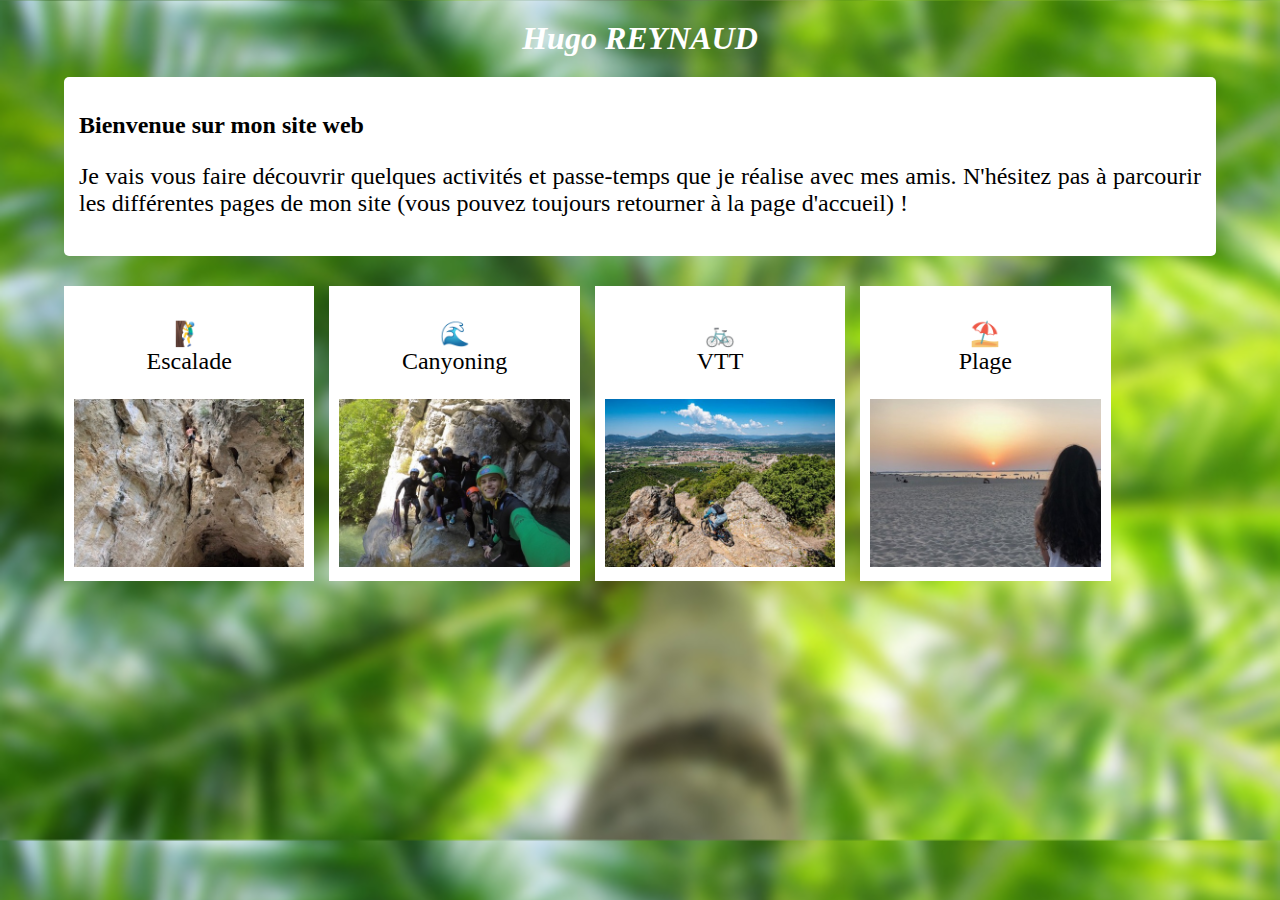
<file: index.html>
<!DOCTYPE html>
<html>
    <head>
        <title>Hugo REYNAUD</title>
        <link rel="stylesheet" href="css/style.css">
        <meta charset="UTF-8" /> <!-- autoriser la présence d'accents dans la page éàè...-->
    </head>
    <body>
        <div class="contenu-page accueil">
            <h1 class="titre-page">Hugo REYNAUD</h1>

            <div class="bienvenue">
                <h2>Bienvenue sur mon site web</h2>
                <p>Je vais vous faire découvrir quelques activités et passe-temps que je réalise avec mes amis. N'hésitez pas à parcourir les différentes pages de mon site (vous pouvez toujours retourner à la page d'accueil) !</p>
            </div>


            <section class="menu">

                <a href="escalade.html">
                    <p class="centrer">
                        🧗‍♂️<br>
                        Escalade
                    </p>
                    <img src="img/menu_escalade.jpg" />
                </a>

                <a href="canyoning.html" >
                    <p class="centrer">
                        🌊<br>
                        Canyoning
                    </p>
                    <img src="img/menu_canyoning.jpg" />
                </a>

                <a href="vtt.html" >
                    <p class="centrer">
                        🚲<br>
                        VTT
                    </p>
                    <img src="img/menu_vtt.jpg" />
                </a>

                <a href="plage.html" >
                    <p class="centrer">
                        ⛱️<br>
                        Plage
                    </p>
                    <img src="img/menu_plage.jpg" />
                </a>
            </section>

        </div>
<br>
<br>
    </body>
</html>
</file>
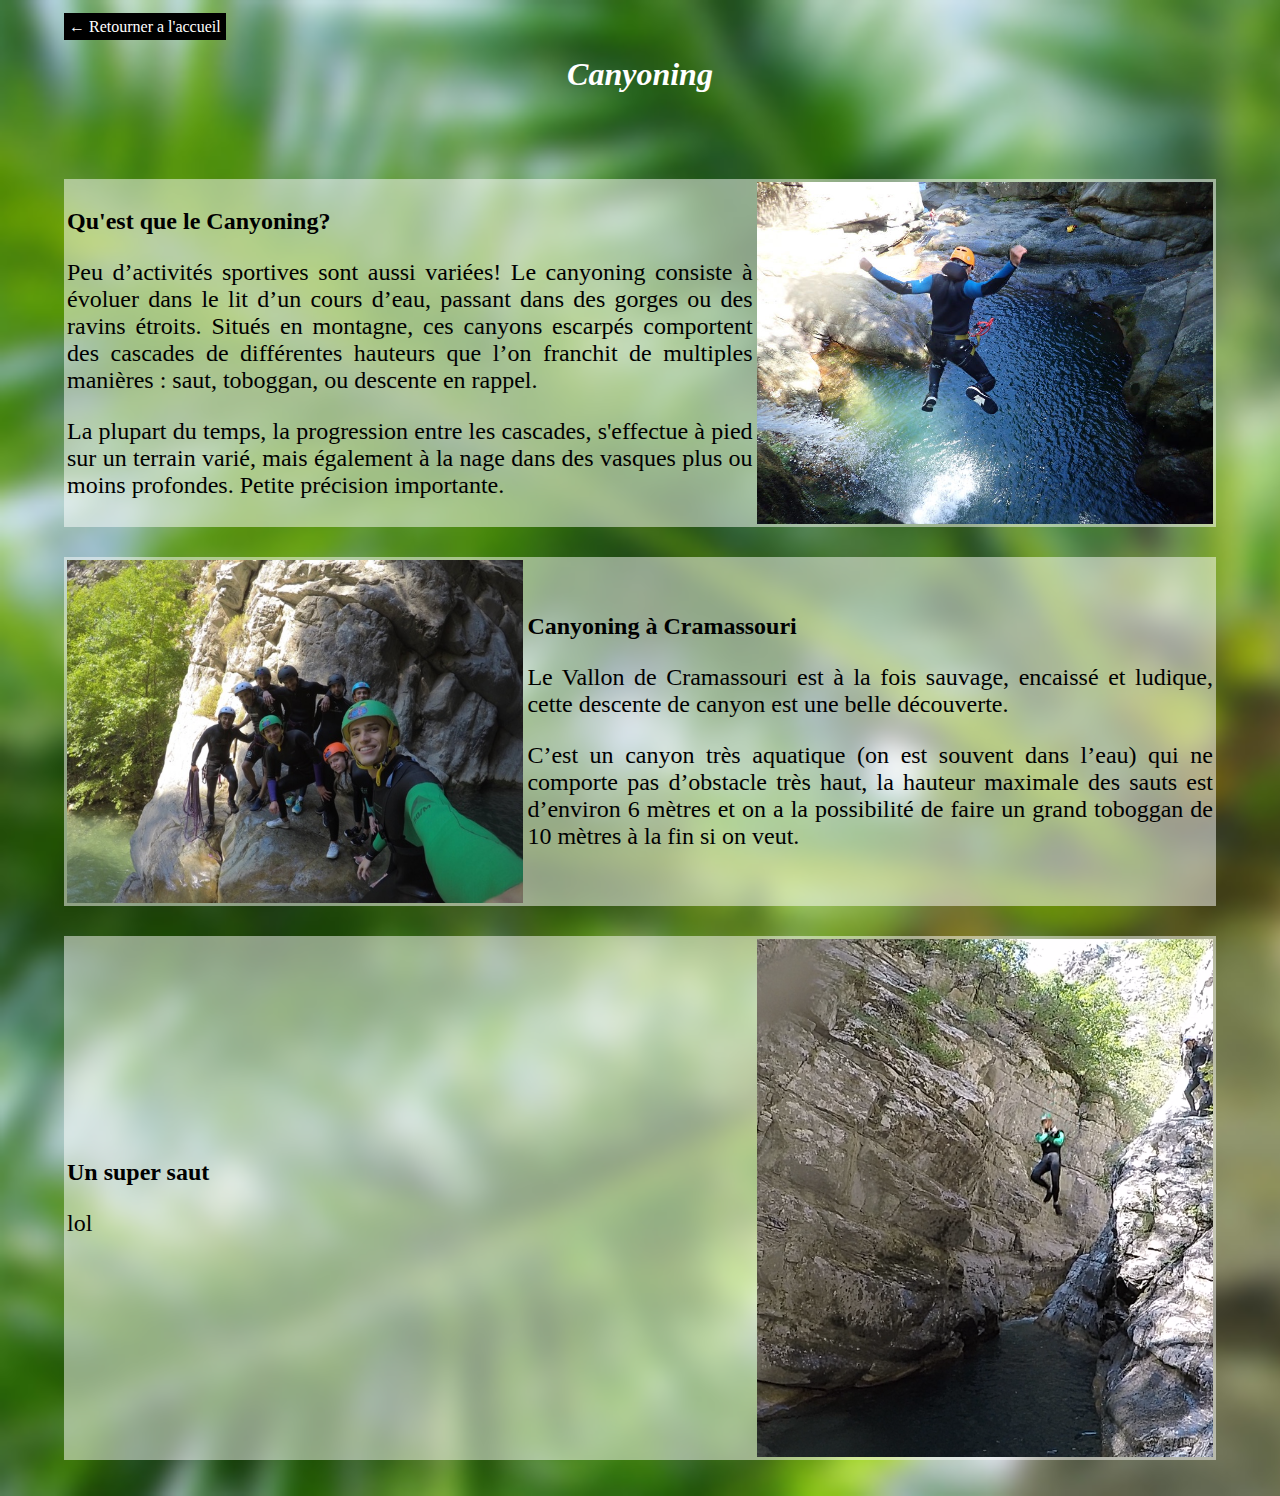
<file: canyoning.html>
<html>
    <head>
        <title>Hugo REYNAUD</title>
        <link rel="stylesheet" href="css/style.css">
        <meta charset="UTF-8" /> <!-- uatoriser la présence d'accents dans la page éàè...-->
    </head>
    <body>
        <div class="contenu-page sport">
            <br>
            <a class="bouton-retour" href="./index.html">← Retourner a l'accueil</a>

            <h1 class="titre-page">Canyoning</h1>

            <br>
            <br>

            <table>
                <tr>
                    <td class="article">
                        <h2>Qu'est que le Canyoning?</h2>
                        <p>
                            Peu d’activités sportives sont aussi variées! Le canyoning  consiste à évoluer dans le lit d’un cours d’eau, passant  dans des gorges ou des ravins étroits. Situés en montagne, ces canyons escarpés comportent  des cascades de différentes hauteurs que l’on franchit de multiples manières : saut, toboggan, ou descente en rappel.
                        <p>
                        <p>  
                            La plupart du temps, la progression entre les cascades, s'effectue à pied sur un terrain varié, mais également à la nage dans des vasques plus ou moins profondes. Petite précision importante.
                        </p>
                    </td>
                    <td class="photo">
                        <img src="./img/canyoning4.jpg" />
                    </td>
                </tr>
            </table>


            <table>
                <tr>
                    <td class="photo">
                        <img src="./img/canyoning3.jpg" />
                    </td>
                    <td class="article">
                        <h2>Canyoning à Cramassouri</h2>
                        <p>
                            Le Vallon de Cramassouri est à la fois sauvage, encaissé et ludique, cette descente de canyon est une belle découverte.
                        </p>
                        <p>
                            C’est un canyon très aquatique (on est souvent dans l’eau) qui ne comporte pas d’obstacle très haut, la hauteur maximale des sauts est d’environ 6 mètres et on a la possibilité de faire un grand toboggan de 10 mètres à la fin si on veut.
                        </p>
                    </td>

                </tr>
            </table>


            <table>
                <tr>
                    <td class="article">
                        <h2>Un super saut</h2>
                        <p>
                          lol
                        </p>
                        <p>

                        </p>
                    </td>
                    <td class="photo">
                        <img src="./img/canyoning_saut.PNG" />
                    </td>
                </tr>
            </table>
            <br>
            <br>
        </div>
    </body>
</html>
</file>
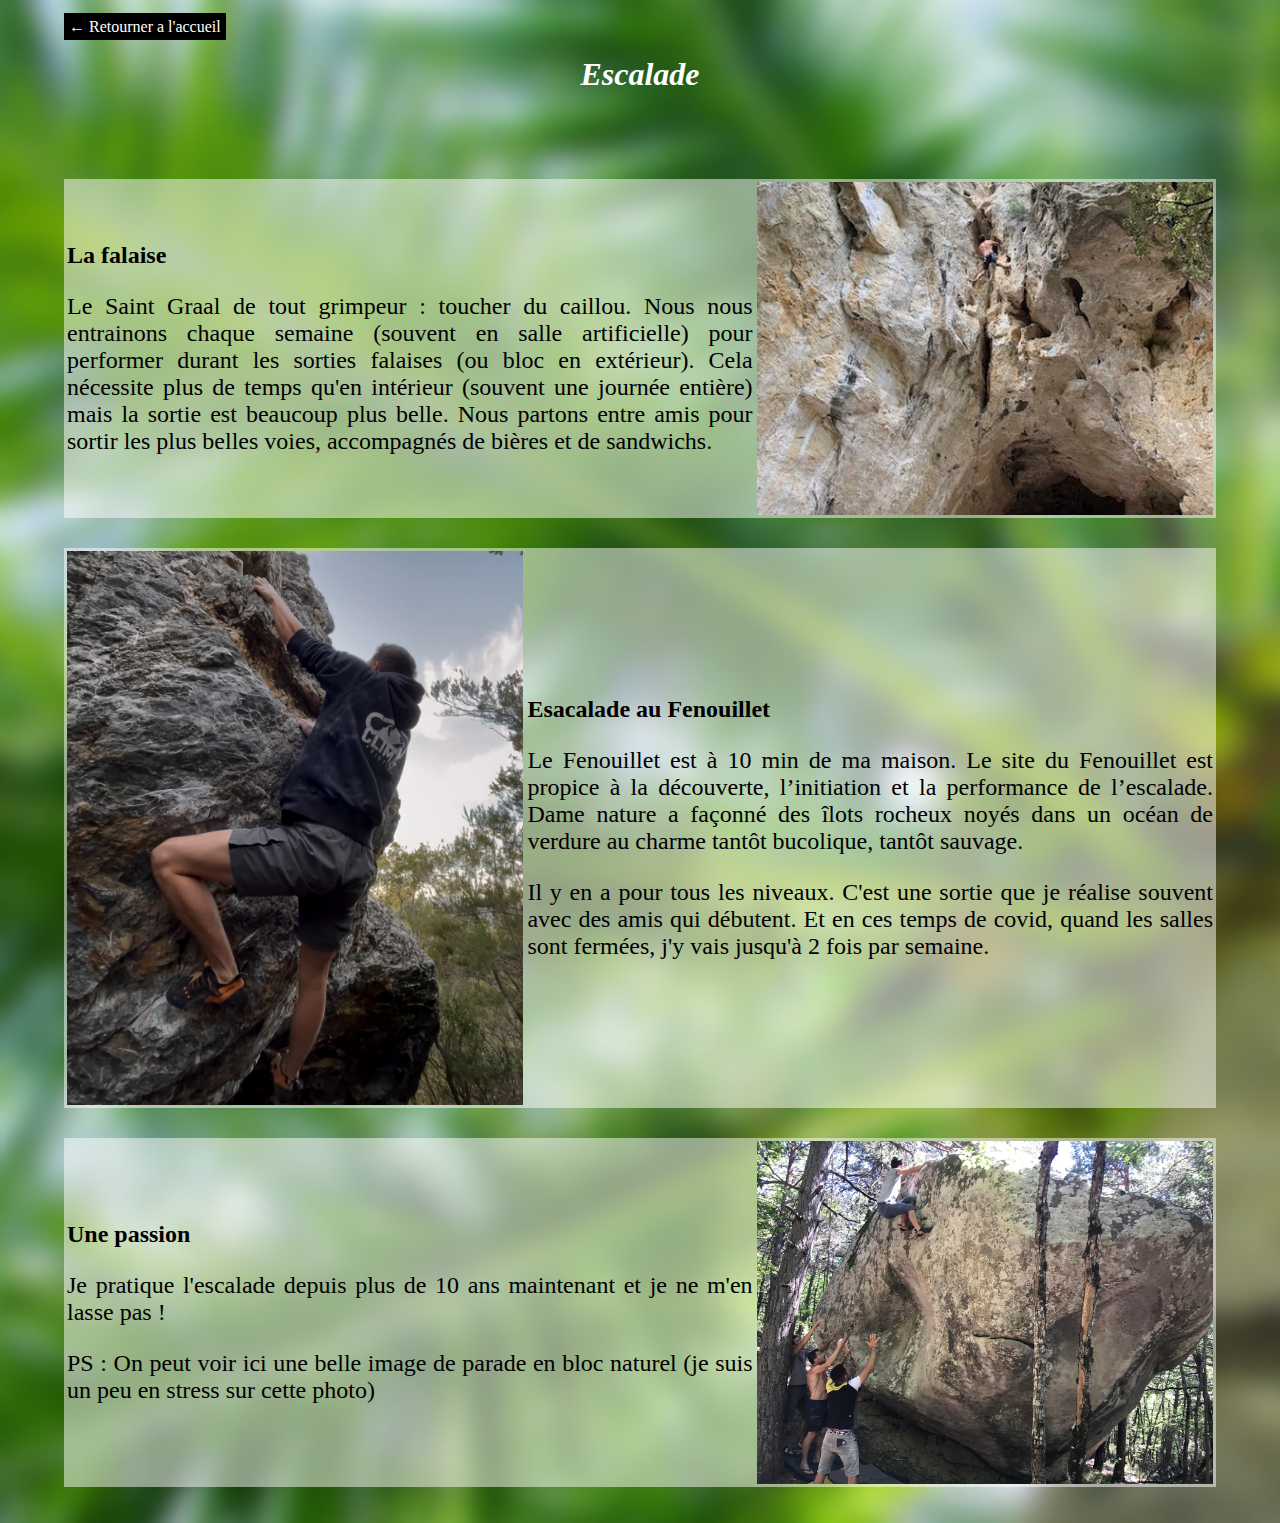
<file: escalade.html>
<html>
    <head>
        <title>Hugo REYNAUD</title>
        <link rel="stylesheet" href="css/style.css">
        <meta charset="UTF-8" /> <!-- uatoriser la présence d'accents dans la page éàè...-->
    </head>
    <body>
        <div class="contenu-page sport">
            <br>
            <a class="bouton-retour" href="./index.html">← Retourner a l'accueil</a>

            <h1 class="titre-page">Escalade</h1>

            <br>
            <br>

            <table>
                <tr>
                    <td class="article">
                        <h2> La falaise </h2>
                        <p>
                            Le Saint Graal de tout grimpeur : toucher du caillou. Nous nous entrainons chaque semaine (souvent en salle artificielle) pour performer durant les sorties falaises (ou bloc en extérieur). Cela nécessite plus de temps qu'en intérieur (souvent une journée entière) mais la sortie est beaucoup plus belle. Nous partons entre amis pour sortir les plus belles voies, accompagnés de bières et de sandwichs. 
                        </p>

                    </td>
                    <td class="photo">
                        <img src="./img/menu_escalade.jpg" />
                    </td>
                </tr>
            </table>


            <table>
                <tr>
                    <td class="photo">
                        <img src="./img/escalade_fenouillet.png" />
                    </td>
                    <td class="article">
                        <h2> Esacalade au Fenouillet </h2>
                        <p>
                          Le Fenouillet est à 10 min de ma maison. Le site du Fenouillet est propice à la découverte, l’initiation et la performance de l’escalade. Dame nature a façonné des îlots rocheux noyés dans un océan de verdure au charme tantôt bucolique, tantôt sauvage.
                        </p>
                        <p>
                          Il y en a pour tous les niveaux. C'est une sortie que je réalise souvent avec des amis qui débutent. Et en ces temps de covid, quand les salles sont fermées, j'y vais jusqu'à 2 fois par semaine.
                        </p>
                    </td>

                </tr>
            </table>


            <table>
                <tr>
                    <td class="article">
                        <h2>Une passion</h2>
                        <p>
                            Je pratique l'escalade depuis plus de 10 ans maintenant et je ne m'en lasse pas !
                        </p>
                        <p>
                            PS : On peut voir ici une belle image de parade en bloc naturel (je suis un peu en stress sur cette photo)
                        </p>
                    </td>
                    <td class="photo">
                        <img src="./img/escalade_bloc.jpg" />
                    </td>
                </tr>
            </table>

            <br>
            <br>

        </div>
    </body>
</html>
</file>
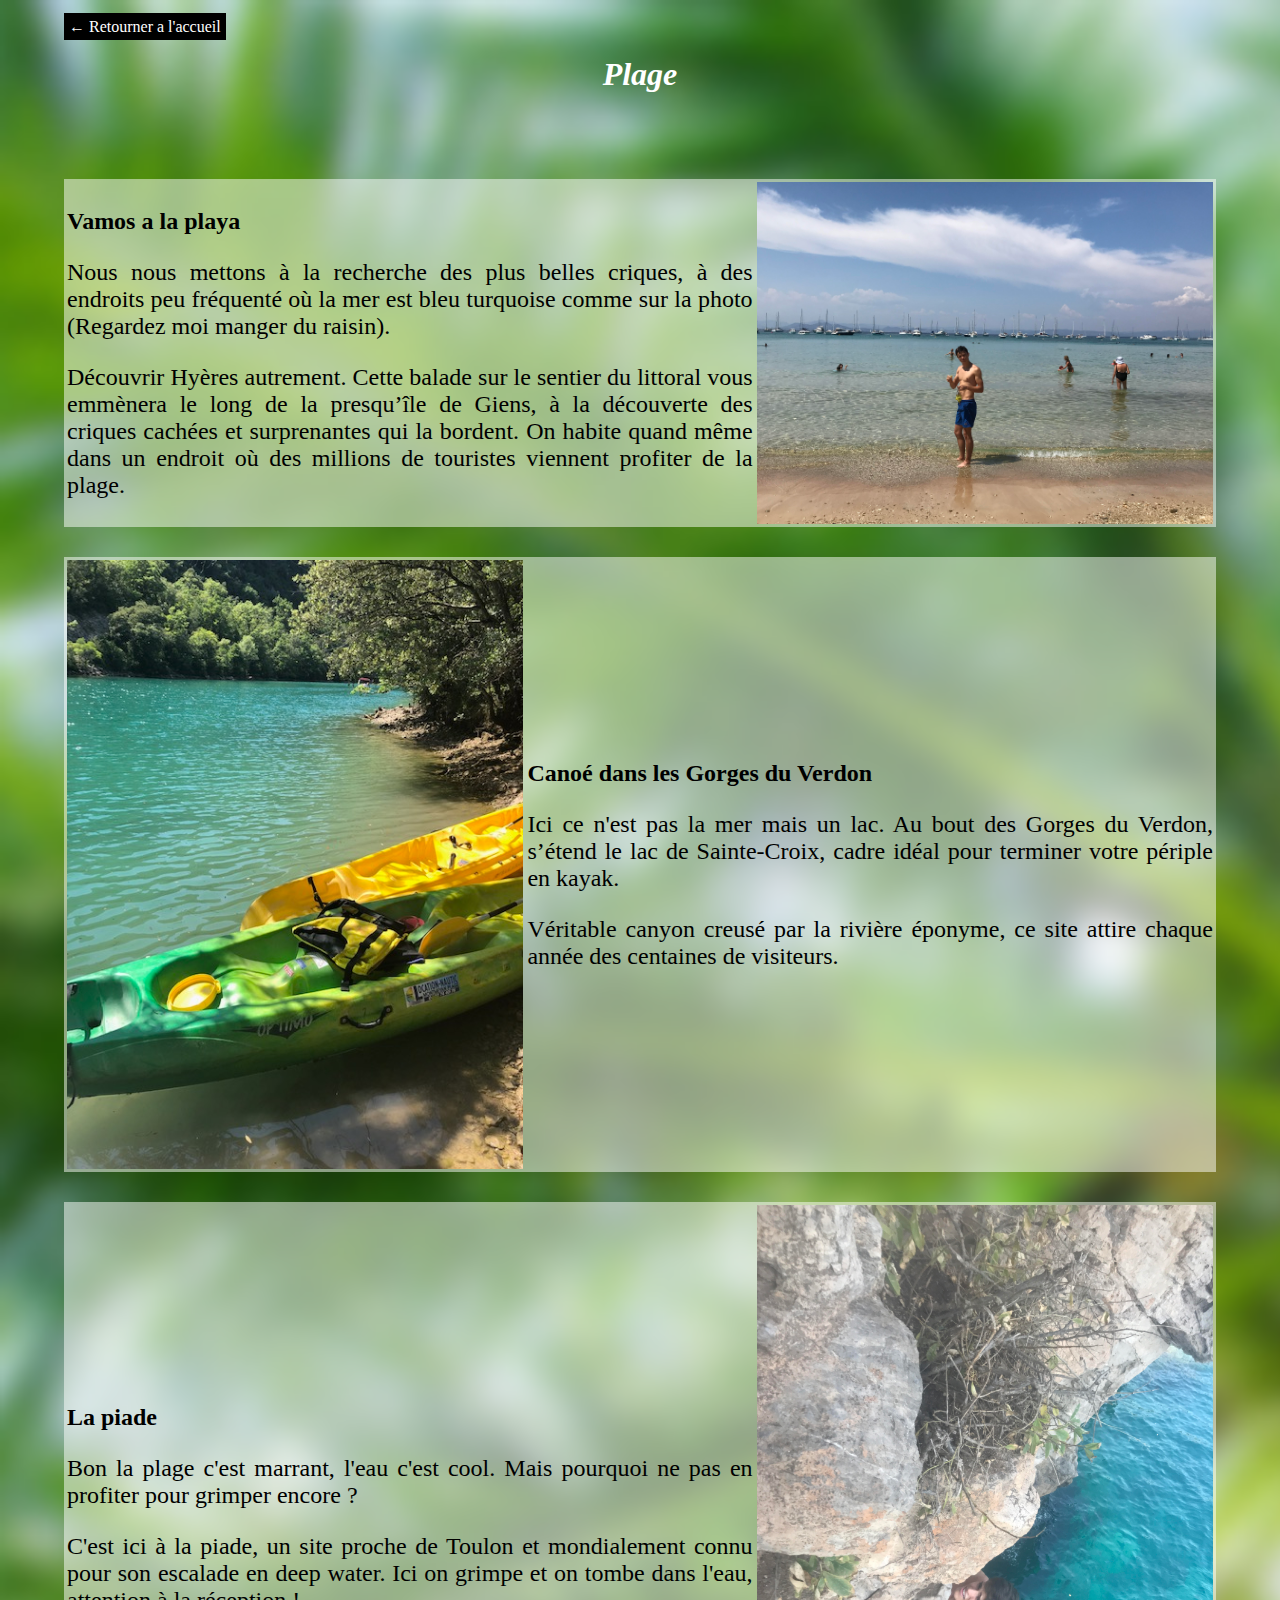
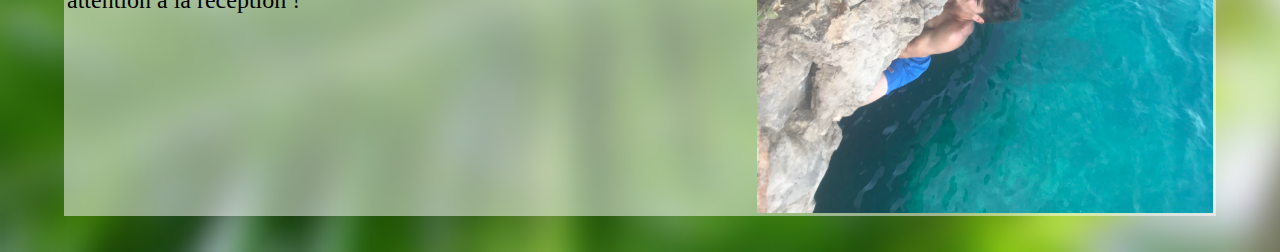
<file: plage.html>
<html>
    <head>
        <title>Hugo REYNAUD</title>
        <link rel="stylesheet" href="css/style.css">
        <meta charset="UTF-8" /> <!-- uatoriser la présence d'accents dans la page éàè...-->
    </head>
    <body>
        <div class="contenu-page sport">
            <br>
            <a class="bouton-retour" href="./index.html">← Retourner a l'accueil</a>

            <h1 class="titre-page">Plage</h1>

            <br>
            <br>

            <table>
                <tr>
                    <td class="article">
                        <h2>Vamos a la playa</h2>
                        <p>
                            Nous nous mettons à la recherche des plus belles criques, à des endroits peu fréquenté où la mer est bleu turquoise comme sur la photo (Regardez moi manger du raisin).
                        </p>
                        <p>
                            Découvrir Hyères autrement. Cette balade sur le sentier du littoral vous emmènera le long de la presqu’île de Giens, à la découverte des criques cachées et surprenantes qui la bordent. On habite quand même dans un endroit où des millions de touristes viennent profiter de la plage. 
                        </p>
                    </td>
                    <td class="photo">
                        <img src="./img/plage.jpg" />
                    </td>
                </tr>
            </table>


            <table>
                <tr>
                    <td class="photo">
                        <img src="./img/plage3.jpg" />
                    </td>
                    <td class="article">
                        <h2>Canoé dans les Gorges du Verdon</h2>
                        <p>
                            Ici ce n'est pas la mer mais un lac. Au bout des Gorges du Verdon, s’étend le lac de Sainte-Croix, cadre idéal pour terminer votre périple en kayak.
                        </p>
                        <p>
                            Véritable canyon creusé par la rivière éponyme, ce site attire chaque année des centaines de visiteurs. 
                        </p>
                    </td>

                </tr>
            </table>


            <table>
                <tr>
                    <td class="article">
                        <h2>La piade</h2>
                        <p>
                            Bon la plage c'est marrant, l'eau c'est cool. Mais pourquoi ne pas en profiter pour grimper encore ?

                        </p>
                        <p>
                            C'est ici à la piade, un site proche de Toulon et mondialement connu pour son escalade en deep water. Ici on grimpe et on tombe dans l'eau, attention à la réception !

                        </p>
                    </td>
                    <td class="photo">
                        <img src="./img/plage_grimpe.jpg" />
                    </td>
                </tr>
            </table>
            <br>
            <br>
        </div>
    </body>
</html>
</file>
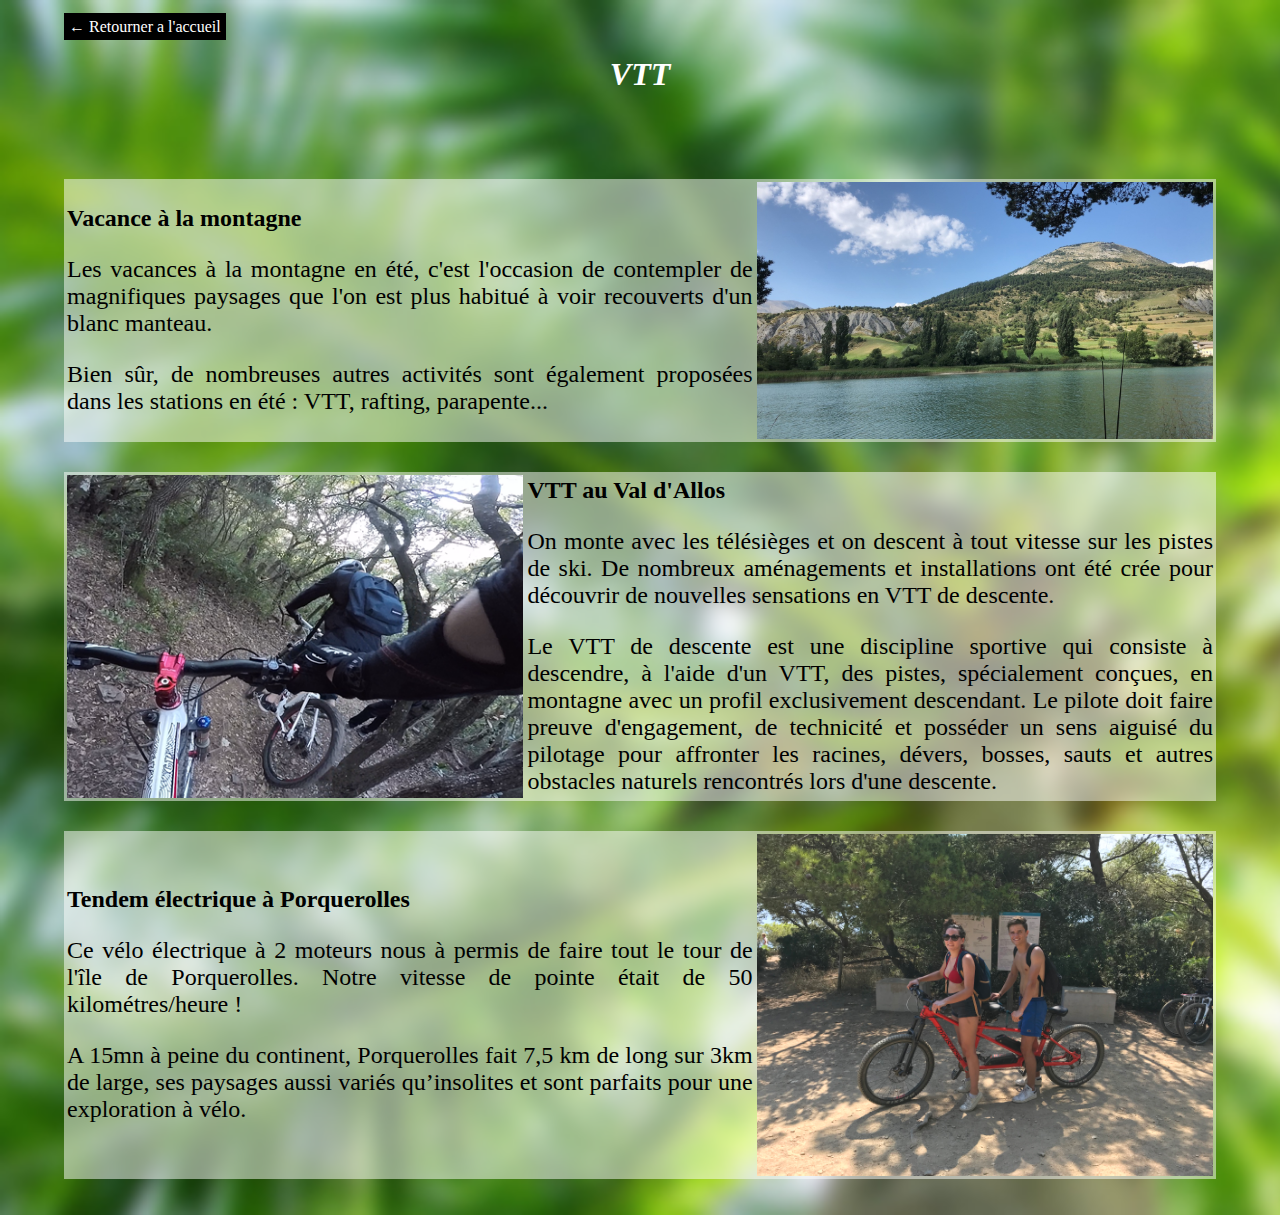
<file: vtt.html>
<html>
    <head>
        <title>Hugo REYNAUD</title>
        <link rel="stylesheet" href="css/style.css">
        <meta charset="UTF-8" /> <!-- uatoriser la présence d'accents dans la page éàè...-->
    </head>
    <body>
        <div class="contenu-page sport">
            <br>
            <a class="bouton-retour" href="./index.html">← Retourner a l'accueil</a>

            <h1 class="titre-page">VTT</h1>

            <br>
            <br>

            <table>
                <tr>
                    <td class="article">
                        <h2>Vacance à la montagne</h2>
                        <p>
                            Les vacances à la montagne en été, c'est l'occasion de contempler de magnifiques paysages que l'on est plus habitué à voir recouverts d'un blanc manteau.
                        </p>
                        <p>
                            Bien sûr, de nombreuses autres activités sont également proposées dans les stations en été : VTT, rafting, parapente...
                     </p>

                    </td>
                    <td class="photo">
                        <img src="./img/vtt1.jpg" />
                    </td>
                </tr>
            </table>


            <table>
                <tr>
                    <td class="photo">
                        <img src="./img/vtt_gopro.png" />
                    </td>
                    <td class="article">
                      <h2>VTT au Val d'Allos</h2>
                      <p>
                          On monte avec les télésièges et on descent à tout vitesse sur les pistes de ski. De nombreux aménagements et installations ont été crée pour découvrir de nouvelles sensations en VTT de descente.
                      </p>
                      <p>
                          Le VTT de descente est une discipline sportive qui consiste à descendre, à l'aide d'un VTT, des pistes, spécialement conçues, en montagne avec un profil exclusivement descendant. Le pilote doit faire preuve d'engagement, de technicité et posséder un sens aiguisé du pilotage pour affronter les racines, dévers, bosses, sauts et autres obstacles naturels rencontrés lors d'une descente.
                     </p>

                    </td>

                </tr>
            </table>


            <table>
                <tr>
                    <td class="article">
                      <h2> Tendem électrique à Porquerolles </h2>
                      <p>
                        Ce vélo électrique à 2 moteurs nous à permis de faire tout le tour de l'île de Porquerolles. Notre vitesse de pointe était de 50 kilométres/heure !
                      </p>
                      <p>
                        A 15mn à peine du continent, Porquerolles fait 7,5 km de long sur 3km de large, ses paysages aussi variés qu’insolites et 
                        sont parfaits pour une exploration à vélo.
                      </p>

                    </td>
                    <td class="photo">
                        <img src="./img/vtt4.jpg" />
                    </td>
                </tr>
            </table>
            <br>
            <br>
        </div>
    </body>
</html>
</file>
<file: css/style.css>
/*-------------------------------------
            COMMUN A TOUTES LES PAGES
--------------------------------------*/

/* le fond du site */
body {
    /* suppression de la marge naturelle des navigateurs */
    margin: 0;
    /* image de fond du site*/
    background: url('../img/palmier.jpg');
    background-size: cover; /* prendre toute la lartgeur de la page pour l'img de fond*/
}

/* toutes les images du site */
img {
    width: 100%; /*image doit prendre 100% de la largeur dont elle dispose*/
}

/* h1, h2, h3, h4...... ==> titres de paragraphes */
h1 {
    margin: 0; /* supprimer les marges en haut et en bas  */
}

/* tous les liens (boutons) */
a {
    text-decoration: none;/* suppression du soulignage*/
    color: black; /* couleur noire */
}

/* p = paragraphes */
p {
    text-align: justify; /* les textes sont justifiés */
    font-size: 24px; /* taille du texte à 24px de hauteur */
}
.centrer {
    text-align: center; /* centrer horizontalement le texte */
}

.titre-page {
    text-align: center; /* centrer horitalement le texte */
    color: white; /* mettre le texte en blanc */
    font-style: italic; /* mettre en italique le texte */
    margin-top: 20px; /* mettre une marge de 20 pixels au dessus de mon titre */
    margin-bottom: 20px; /* mettre une marge de 20 pixels en dessous de mon titre */
}
.contenu-page {
    width: 90%; /* occuper 90% de la largeur de la page*/
    margin: auto; /* */
}
.bouton-retour {
    background : black;
    color: white;
    padding: 5px; /* marge interieure */
}


/*-------------------------------------
            PAGE ACCUEIL
--------------------------------------*/
.accueil .bienvenue {
    background: white; /* couleur de fond blanc */
    border-radius: 5px; /* arrondir les angles */
    padding: 15px; /* marge à l'interieur */
}
/* menu */
.accueil .menu {
    margin-top: 30px; /* marge au dessus de 30 pixels */
}

.accueil .menu a {
    float: left; /* coller les liens les uns aux autres */
    width: 20%; /* chaque lien prend 20% de la largeur dont il dispose*/
    margin-right: 15px; /* une marge exterieure à droite de chaque lien d'une longueuyr de 15px*/
    background: white; /* couleur de fond de chaque lien : white => blanc*/
    padding: 10px; /* mettre une marge à l'interieur de chaque lien (10px) */
}




/*-------------------------------------
            PAGES DES SPORTS (ESCALADE, CANYONING,.....)
--------------------------------------*/
.sport table {
    background: rgba(255, 255, 255, .5); /* fond blanc avec une opacité à 0.5 */
    margin-top: 30px; /* mettre une marge exterieure de 30px au dessus de chaque tableau  */
}
.sport table .article {
    width: 60%; /* la colonne de texte occupe 60% du tableau */
}
.sport table .photo {
    width: 40%; /* la colonne image occupe 40% du tableau */
}
</file>
